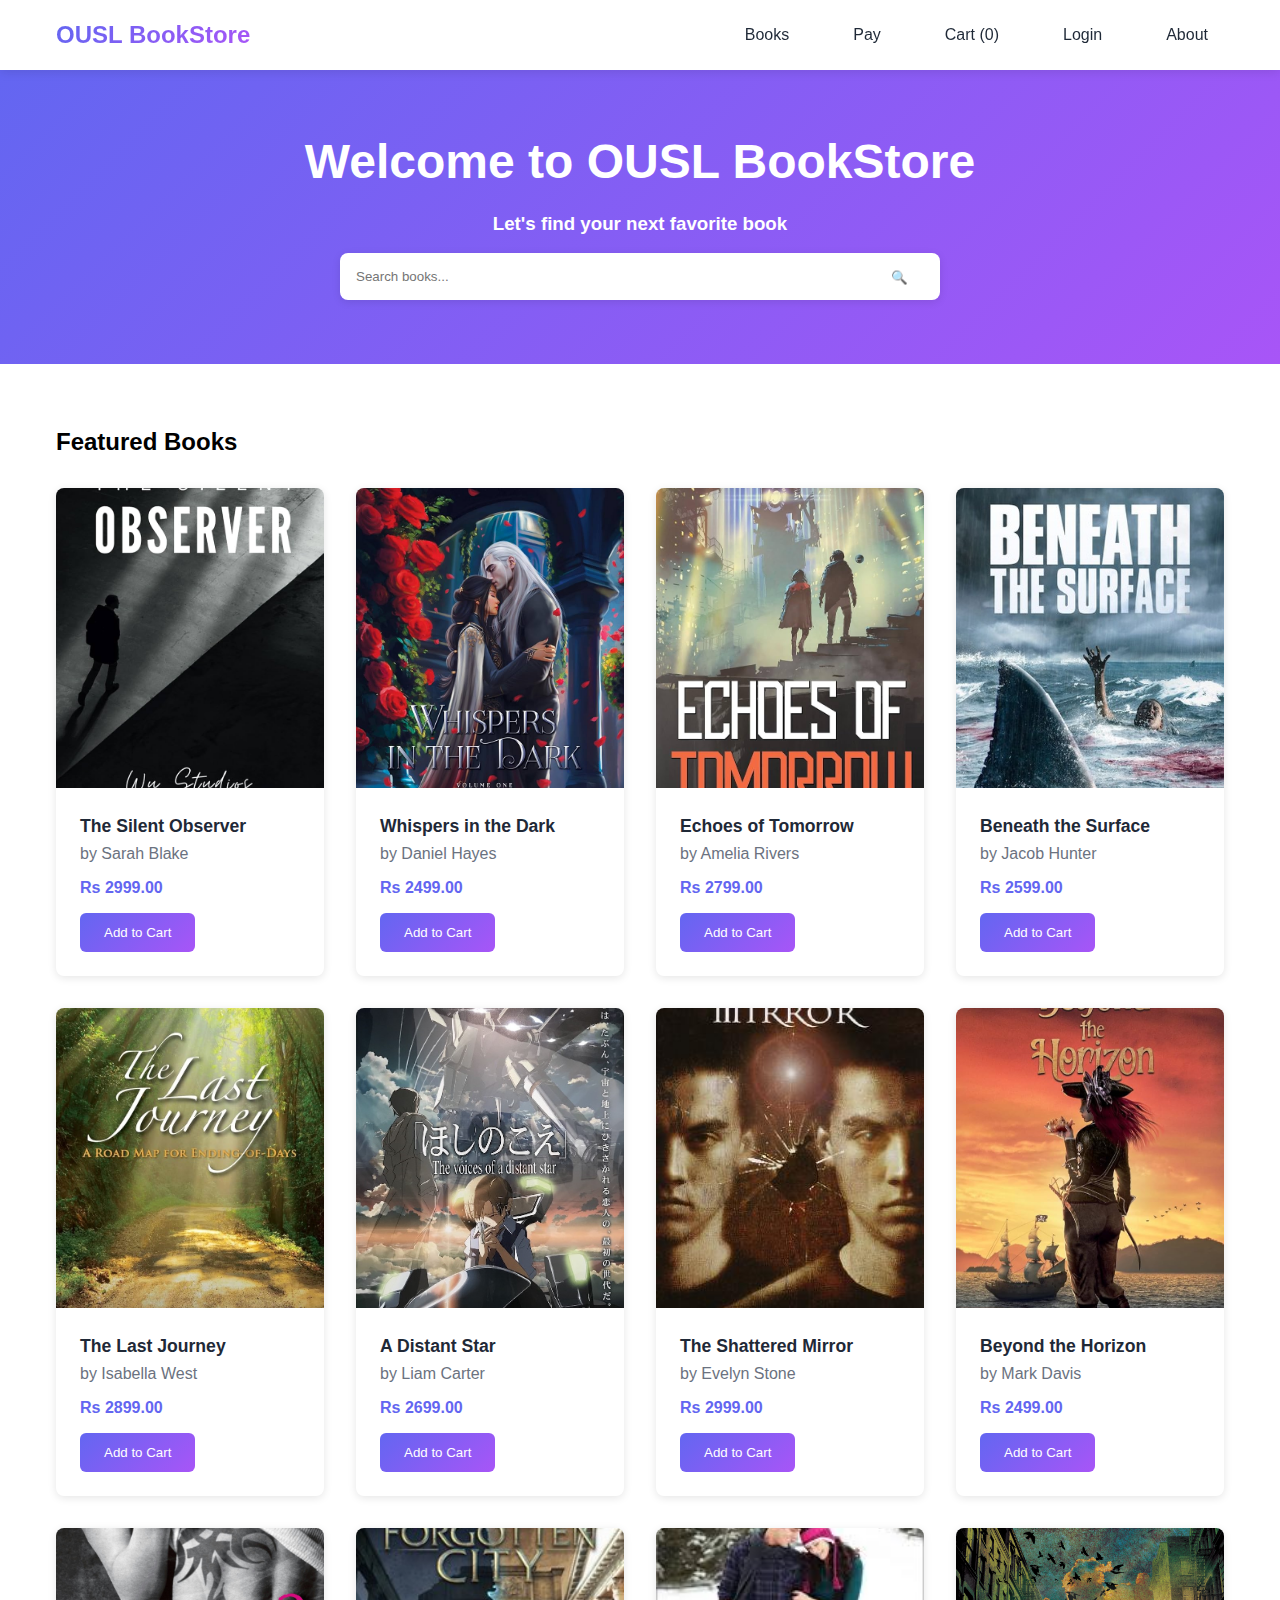
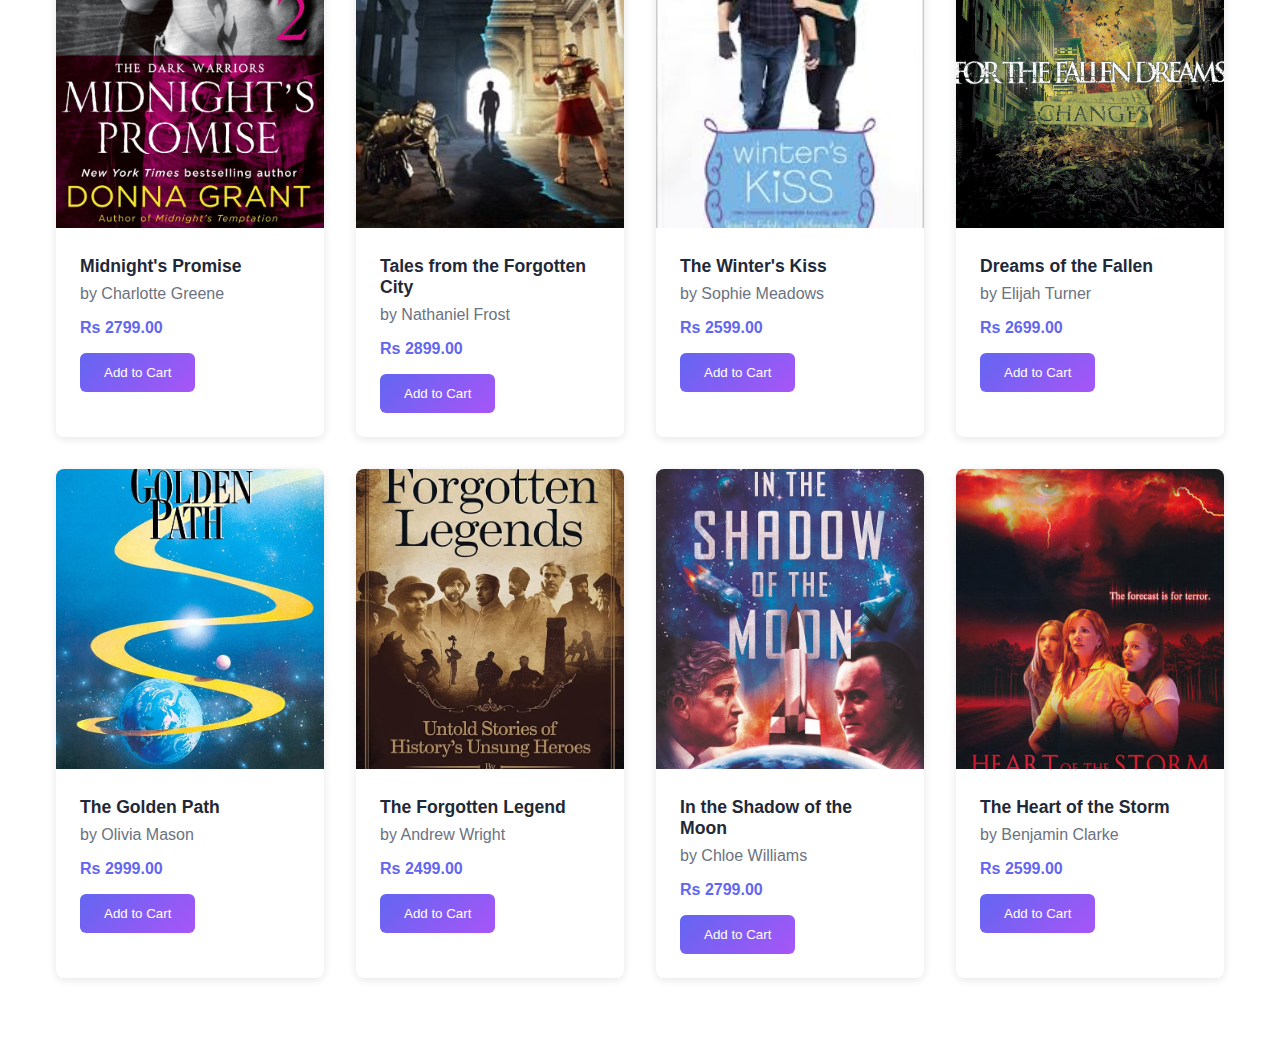
<file: index.html>
<!DOCTYPE html>
<html lang="en">
<head>
    <meta charset="UTF-8">
    <meta name="viewport" content="width=device-width, initial-scale=1.0">
    <title>OUSL BookStore</title>
    <link rel="stylesheet" href="styles.css">
    <style>
        .book-card {
            background: white;
            border-radius: 8px;
            box-shadow: 0 2px 8px rgba(0, 0, 0, 0.1);
            overflow: hidden;
            transition: transform 0.3s ease;
        }

        .book-card:hover {
            transform: translateY(-5px);
        }

        .book-image {
            width: 100%;
            height: 300px;
            object-fit: cover;
        }

        .book-info {
            padding: 1.5rem;
        }

        .book-title {
            font-size: 1.1rem;
            font-weight: 600;
            margin-bottom: 0.5rem;
            color: var(--text-color);
        }

        .book-author {
            color: var(--light-text);
            margin-bottom: 1rem;
        }

        .book-price {
            font-weight: 600;
            color: var(--primary-color);
            margin-bottom: 1rem;
        }

        .search-container {
            position: relative;
            max-width: 600px;
            margin: 0 auto;
        }

        .search-input {
            width: 100%;
            padding: 1rem;
            padding-right: 3rem;
            border-radius: 8px;
            border: none;
            box-shadow: 0 2px 8px rgba(0, 0, 0, 0.1);
        }

        .search-button {
            position: absolute;
            right: 0.5rem;
            top: 50%;
            transform: translateY(-50%);
            background: none;
            border: none;
            color: var(--primary-color);
            cursor: pointer;
        }

        .cart-count {
            position: absolute;
            top: -8px;
            right: -8px;
            background: var(--primary-color);
            color: white;
            border-radius: 50%;
            width: 20px;
            height: 20px;
            display: flex;
            align-items: center;
            justify-content: center;
            font-size: 0.8rem;
        }

        #cart-modal {
            display: none;
            position: fixed;
            top: 0;
            left: 0;
            width: 100%;
            height: 100%;
            background: rgba(0, 0, 0, 0.5);
            z-index: 1000;
        }

        .cart-modal-content {
            position: absolute;
            top: 50%;
            left: 50%;
            transform: translate(-50%, -50%);
            background: white;
            padding: 2rem;
            border-radius: 8px;
            width: 90%;
            max-width: 600px;
        }

        .cart-items {
            margin: 1rem 0;
            max-height: 400px;
            overflow-y: auto;
        }

        .cart-item {
            display: flex;
            justify-content: space-between;
            align-items: center;
            padding: 1rem 0;
            border-bottom: 1px solid var(--border-color);
        }
    </style>
</head>
<body>
    <nav class="navbar">
        <div class="navbar-container container">
            <a href="index.html" class="logo">OUSL BookStore</a>
            <div class="nav-links">
                <a href="#" class="nav-link">Books</a>
                <a href="payment.html" class="nav-link">Pay</a>
                <a href="#" class="nav-link cart-link" onclick="showCart()">
                    Cart (<span id="cart-count">0</span>)
                </a>
                <a href="login.html" class="nav-link">Login</a>
                <a href="#" class="nav-link">About</a>
            </div>
        </div>
    </nav>

    <section class="hero">
        <div class="container">
            <h1>Welcome to OUSL BookStore</h1>
            <h3>Let's find your next favorite book</h3> <br/>
            <div class="search-container">
                <input type="text" id="search-input" class="search-input" placeholder="Search books...">
                <button class="search-button" onclick="searchBooks()">🔍</button>
            </div>
        </div>
    </section>

    <section class="featured-books">
        <div class="container">
            <h2>Featured Books</h2>
            <div class="book-grid" id="book-grid">
            </div>
        </div>
    </section>

    <div id="cart-modal">
        <div class="cart-modal-content">
            <h2>Shopping Cart</h2>
            <div class="cart-items" id="cart-items">
            </div>
            <div class="cart-total">
                <h3>Total: Rs <span id="cart-total">0.00</span></h3>
            </div>
            <button onclick="checkout()">Proceed to Checkout</button>
            <button onclick="hideCart()" style="background: #gray;">Close</button>
        </div>
    </div>

    <script>
        const books = [
            { id: 1, title: "The Silent Observer", author: "Sarah Blake", price: 2999, image: "img/b1.jpg" },
            { id: 2, title: "Whispers in the Dark", author: "Daniel Hayes", price: 2499, image: "img/b2.jpg" },
            { id: 3, title: "Echoes of Tomorrow", author: "Amelia Rivers", price: 2799, image: "img/b3.jpg" },
            { id: 4, title: "Beneath the Surface", author: "Jacob Hunter", price: 2599, image: "img/b4.jpg" },
            { id: 5, title: "The Last Journey", author: "Isabella West", price: 2899, image: "img/b5.jpg" },
            { id: 6, title: "A Distant Star", author: "Liam Carter", price: 2699, image: "img/b6.jpg" },
            { id: 7, title: "The Shattered Mirror", author: "Evelyn Stone", price: 2999, image: "img/b7.jpg" },
            { id: 8, title: "Beyond the Horizon", author: "Mark Davis", price: 2499, image: "img/b8.jpg" },
            { id: 9, title: "Midnight's Promise", author: "Charlotte Greene", price: 2799, image: "img/b9.jpg" },
            { id: 10, title: "Tales from the Forgotten City", author: "Nathaniel Frost", price: 2899, image: "img/b10.jpg" },
            { id: 11, title: "The Winter's Kiss", author: "Sophie Meadows", price: 2599, image: "img/b11.jpg" },
            { id: 12, title: "Dreams of the Fallen", author: "Elijah Turner", price: 2699, image: "img/b12.jpg" },
            { id: 13, title: "The Golden Path", author: "Olivia Mason", price: 2999, image: "img/b13.jpg" },
            { id: 14, title: "The Forgotten Legend", author: "Andrew Wright", price: 2499, image: "img/b14.jpg" },
            { id: 15, title: "In the Shadow of the Moon", author: "Chloe Williams", price: 2799, image: "img/b15.jpg" },
            { id: 16, title: "The Heart of the Storm", author: "Benjamin Clarke", price: 2599, image: "img/b16.jpg" }
        ];

        let cart = [];

        function displayBooks(booksToShow = books) {
            const grid = document.getElementById('book-grid');
            grid.innerHTML = booksToShow.map(book => `
                <div class="book-card">
                    <img src="${book.image}" alt="${book.title}" class="book-image">
                    <div class="book-info">
                        <h3 class="book-title">${book.title}</h3>
                        <p class="book-author">by ${book.author}</p>
                        <p class="book-price">Rs ${book.price.toFixed(2)}</p>
                        <button onclick="addToCart(${book.id})">Add to Cart</button>
                    </div>
                </div>
            `).join('');
        }

        function searchBooks() {
            const searchTerm = document.getElementById('search-input').value.toLowerCase();
            const filteredBooks = books.filter(book => 
                book.title.toLowerCase().includes(searchTerm) || 
                book.author.toLowerCase().includes(searchTerm)
            );
            displayBooks(filteredBooks);
        }

        function addToCart(bookId) {
            const book = books.find(b => b.id === bookId);
            const existingItem = cart.find(item => item.id === bookId);
            
            if (existingItem) {
                existingItem.quantity += 1;
            } else {
                cart.push({ ...book, quantity: 1 });
            }
            
            updateCartCount();
            updateCartDisplay();
        }

        function updateCartCount() {
            const count = cart.reduce((sum, item) => sum + item.quantity, 0);
            document.getElementById('cart-count').textContent = count;
        }

        function updateCartDisplay() {
            const cartItems = document.getElementById('cart-items');
            const total = cart.reduce((sum, item) => sum + (item.price * item.quantity), 0);
            
            cartItems.innerHTML = cart.map(item => `
                <div class="cart-item">
                    <div>
                        <h4>${item.title}</h4>
                        <p>Quantity: ${item.quantity}</p>
                    </div>
                    <div>
                        <p>Rs ${(item.price * item.quantity).toFixed(2)}</p>
                        <button onclick="removeFromCart(${item.id})">Remove</button>
                    </div>
                </div>
            `).join('');
            
            document.getElementById('cart-total').textContent = total.toFixed(2);
        }

        function removeFromCart(bookId) {
            cart = cart.filter(item => item.id !== bookId);
            updateCartCount();
            updateCartDisplay();
        }

        function showCart() {
            document.getElementById('cart-modal').style.display = 'block';
        }

        function hideCart() {
            document.getElementById('cart-modal').style.display = 'none';
        }

        function checkout() {
            if (cart.length === 0) {
                alert('Your cart is empty!');
                return;
            }
            window.location.href = 'payment.html';
        }

        displayBooks();

        document.getElementById('search-input').addEventListener('input', searchBooks);
    </script>
</body>
</html>
</file>
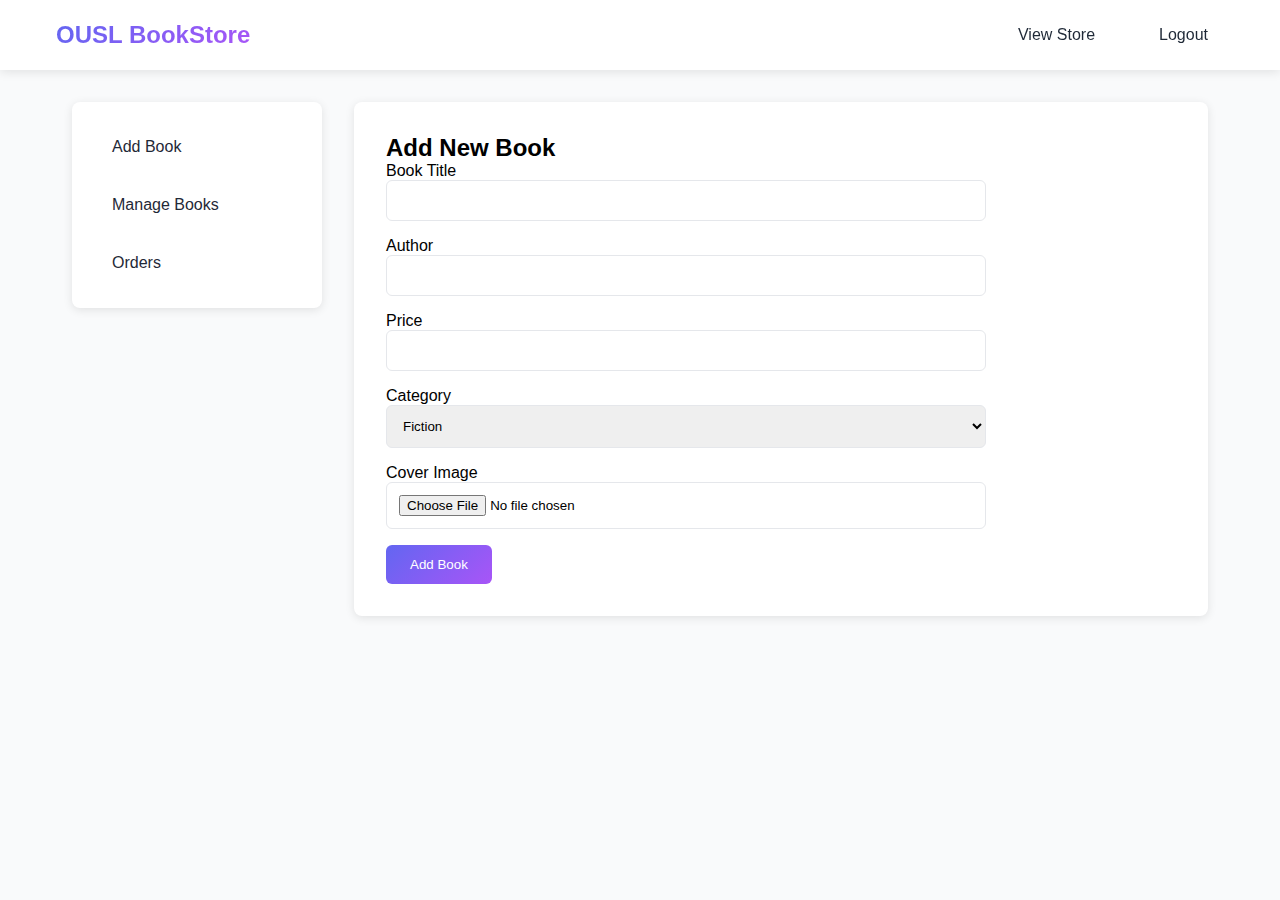
<file: admin.html>
<!DOCTYPE html>
<html lang="en">
<head>
    <meta charset="UTF-8">
    <meta name="viewport" content="width=device-width, initial-scale=1.0">
    <title>Admin Dashboard - OUSL BookStore</title>
    <link rel="stylesheet" href="styles.css">
    <style>
        .admin-container {
            padding: 2rem;
        }
        
        .admin-grid {
            display: grid;
            grid-template-columns: 250px 1fr;
            gap: 2rem;
        }
        
        .admin-sidebar {
            background: white;
            padding: 1.5rem;
            border-radius: 8px;
            box-shadow: 0 2px 10px rgba(0, 0, 0, 0.1);
            height: fit-content;
        }
        
        .admin-menu {
            display: flex;
            flex-direction: column;
            gap: 1rem;
        }
        
        .admin-menu a {
            padding: 0.75rem 1rem;
            border-radius: 6px;
            color: var(--text-color);
            text-decoration: none;
            transition: all 0.3s ease;
        }
        
        .admin-menu a:hover {
            background: var(--background-light);
            color: var(--primary-color);
        }
        
        .admin-content {
            background: white;
            padding: 2rem;
            border-radius: 8px;
            box-shadow: 0 2px 10px rgba(0, 0, 0, 0.1);
        }
        
        .book-form {
            max-width: 600px;
        }
        
        .book-table {
            width: 100%;
            border-collapse: collapse;
        }
        
        .book-table th, .book-table td {
            padding: 1rem;
            text-align: left;
            border-bottom: 1px solid var(--border-color);
        }
        
        .action-buttons {
            display: flex;
            gap: 0.5rem;
        }
        
        .btn-delete {
            background: #ef4444;
        }
        
        .btn-edit {
            background: var(--secondary-gradient);
        }
    </style>
</head>
<body>
    <nav class="navbar">
        <div class="navbar-container container">
            <a href="index.html" class="logo">OUSL BookStore</a>
            <div class="nav-links">
                <a href="index.html" class="nav-link">View Store</a>
                <a href="login.html" class="nav-link">Logout</a>
            </div>
        </div>
    </nav>

    <div class="container admin-container">
        <div class="admin-grid">
            <div class="admin-sidebar">
                <div class="admin-menu">
                    <a href="#" class="active" onclick="showSection('add-book')">Add Book</a>
                    <a href="#" onclick="showSection('manage-books')">Manage Books</a>
                    <a href="#" onclick="showSection('orders')">Orders</a>
                </div>
            </div>
            
            <div class="admin-content">
                <div id="add-book" class="section">
                    <h2>Add New Book</h2>
                    <form class="book-form" id="addBookForm">
                        <div class="form-group">
                            <label>Book Title</label>
                            <input type="text" name="title" required>
                        </div>
                        <div class="form-group">
                            <label>Author</label>
                            <input type="text" name="author" required>
                        </div>
                        <div class="form-group">
                            <label>Price</label>
                            <input type="number" name="price" step="0.01" required>
                        </div>
                        <div class="form-group">
                            <label>Category</label>
                            <select name="category" required>
                                <option value="fiction">Fiction</option>
                                <option value="non-fiction">Non-Fiction</option>
                                <option value="science">Science</option>
                                <option value="history">History</option>
                            </select>
                        </div>
                        <div class="form-group">
                            <label>Cover Image</label>
                            <input type="file" name="cover" accept="image/*" required>
                        </div>
                        <button type="submit">Add Book</button>
                    </form>
                </div>

                <div id="manage-books" class="section" style="display: none;">
                    <h2>Manage Books</h2>
                    <table class="book-table">
                        <thead>
                            <tr>
                                <th>Title</th>
                                <th>Author</th>
                                <th>Price</th>
                                <th>Category</th>
                                <th>Actions</th>
                            </tr>
                        </thead>
                        <tbody id="booksList"></tbody>
                    </table>
                </div>

                <div id="orders" class="section" style="display: none;">
                    <h2>Orders</h2>
                    <table class="book-table">
                        <thead>
                            <tr>
                                <th>Order ID</th>
                                <th>Customer</th>
                                <th>Total</th>
                                <th>Status</th>
                                <th>Actions</th>
                            </tr>
                        </thead>
                        <tbody id="ordersList"></tbody>
                    </table>
                </div>
            </div>
        </div>
    </div>

    <script>
        const books = [
            { title: "The Silent Observer", author: "Sarah Blake", price: 29.99 },
            { title: "Whispers in the Dark", author: "Daniel Hayes", price: 24.99 }
        ];

        function showSection(sectionId) {
            document.querySelectorAll('.section').forEach(section => {
                section.style.display = 'none';
            });
            document.getElementById(sectionId).style.display = 'block';
        }

        document.getElementById('addBookForm').addEventListener('submit', function(e) {
            e.preventDefault();
            alert('Book added successfully!');
            this.reset();
        });

        function populateBooks() {
            const booksList = document.getElementById('booksList');
            booksList.innerHTML = books.map(book => `
                <tr>
                    <td>${book.title}</td>
                    <td>${book.author}</td>
                    <td>$${book.price}</td>
                    <td>Fiction</td>
                    <td class="action-buttons">
                        <button class="btn-edit">Edit</button>
                        <button class="btn-delete">Delete</button>
                    </td>
                </tr>
            `).join('');
        }

        populateBooks();
    </script>
</body>
</html>
</file>
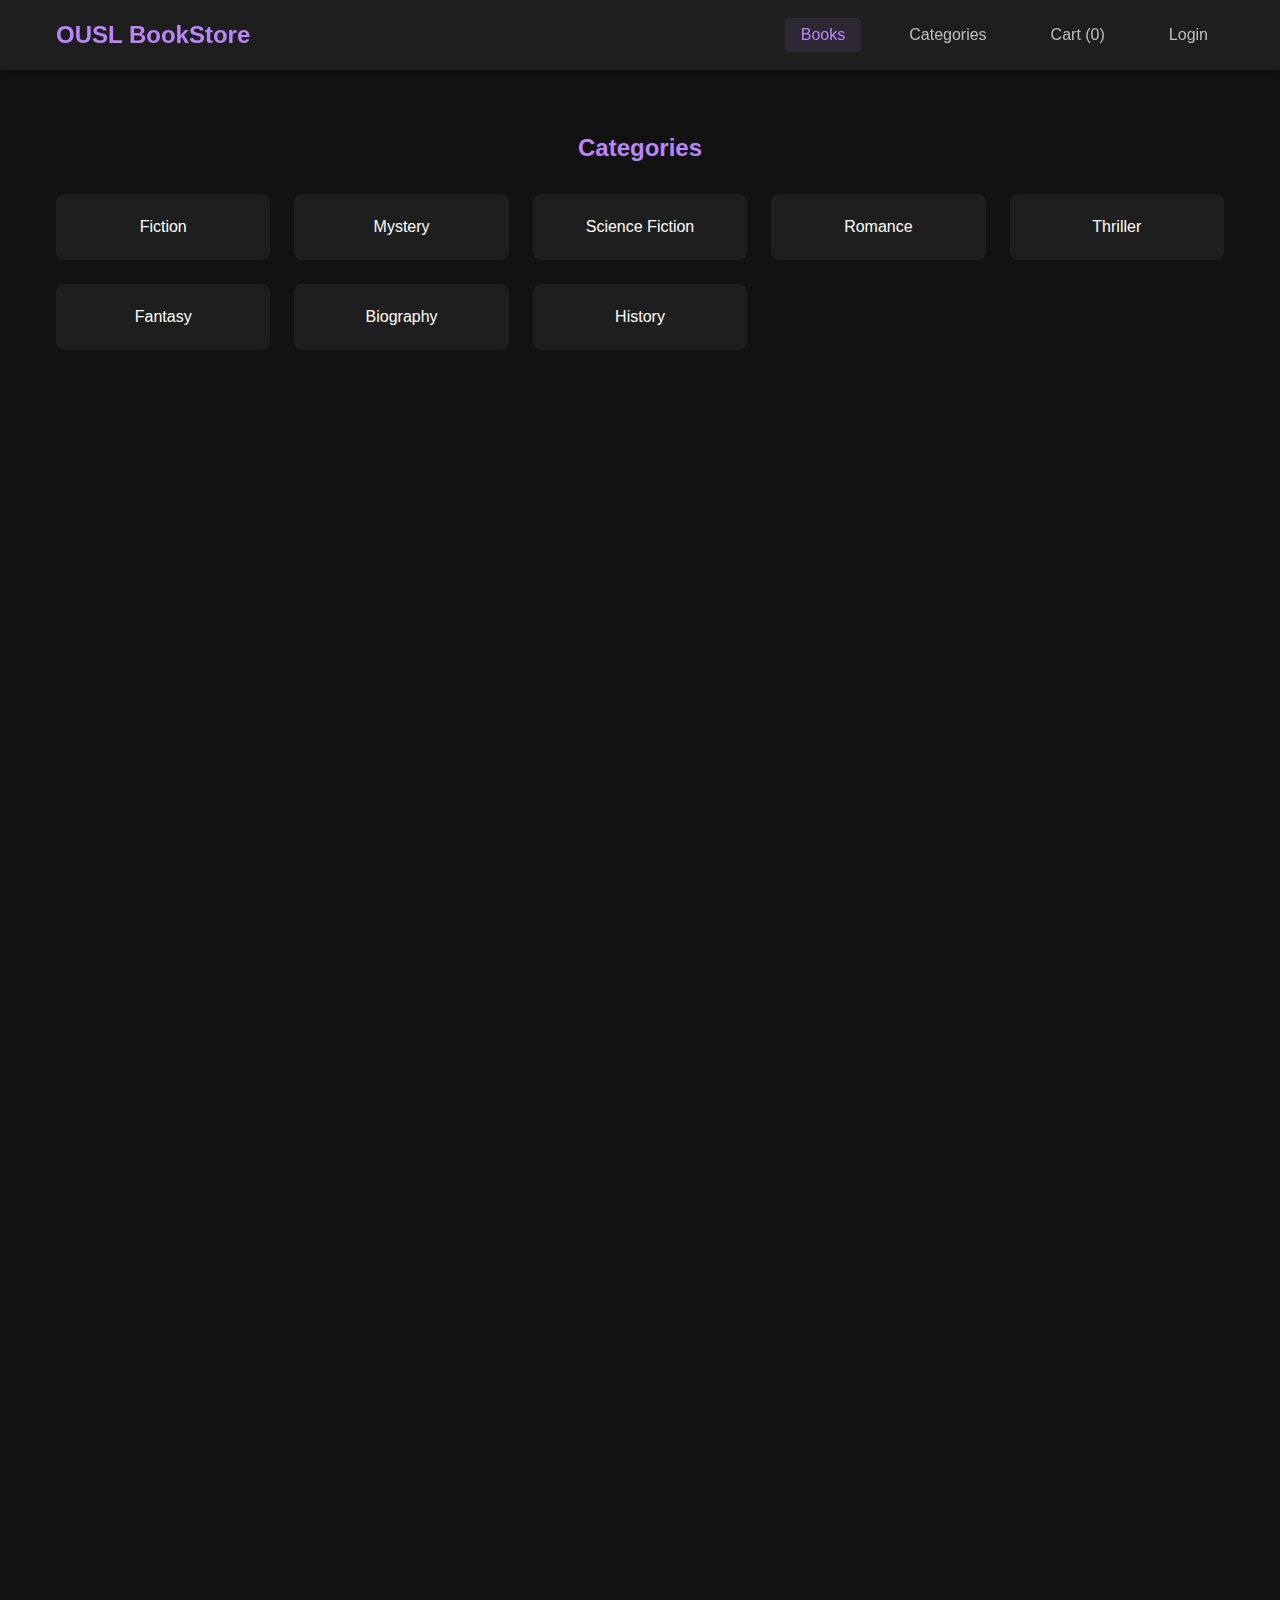
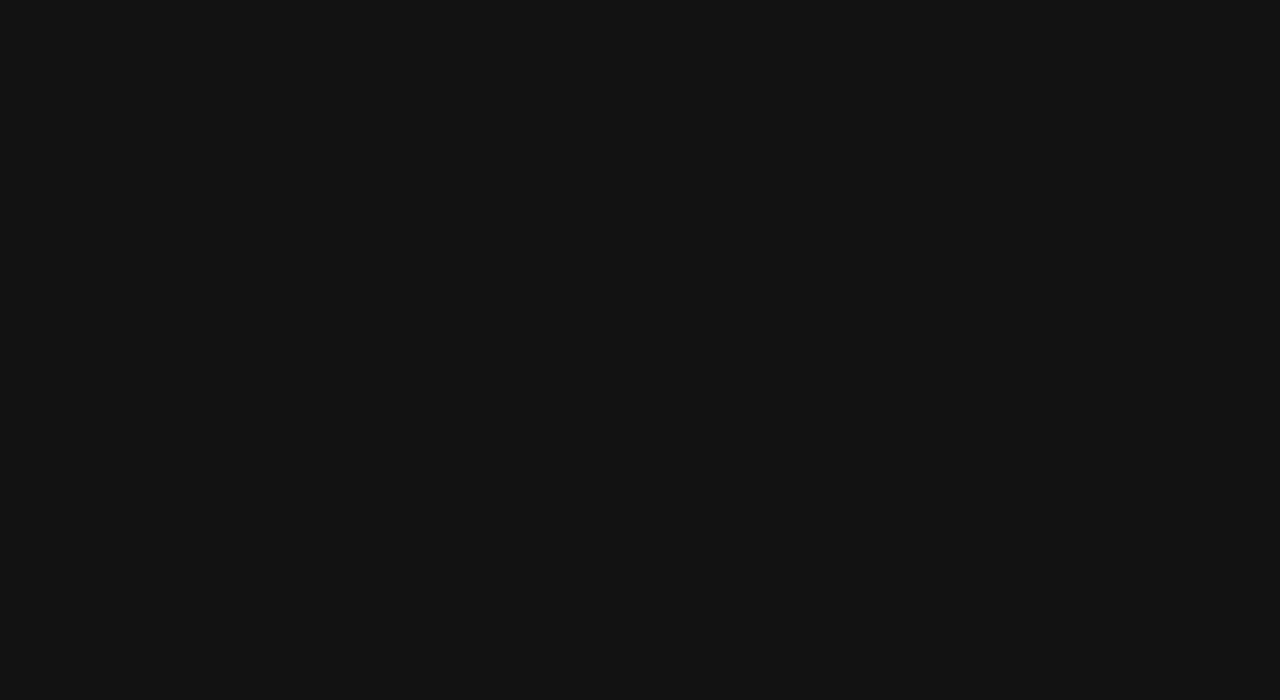
<file: dark.html>
<!DOCTYPE html>
<html lang="en">
<head>
    <meta charset="UTF-8">
    <meta name="viewport" content="width=device-width, initial-scale=1.0">
    <title>OUSL BookStore - Dark Theme</title>
    <style>
        :root {
            --background-dark: #121212;
            --surface-dark: #1e1e1e;
            --primary-color: #bb86fc;
            --secondary-color: #03dac6;
            --text-primary: #ffffff;
            --text-secondary: rgba(255, 255, 255, 0.7);
            --error-color: #cf6679;
            --nav-height: 70px;
        }

        * {
            margin: 0;
            padding: 0;
            box-sizing: border-box;
            font-family: 'Segoe UI', Tahoma, Geneva, Verdana, sans-serif;
        }

        body {
            background-color: var(--background-dark);
            color: var(--text-primary);
            min-height: 100vh;
            padding-top: var(--nav-height);
        }

        .container {
            max-width: 1200px;
            margin: 0 auto;
            padding: 0 1rem;
        }

        /* Navigation */
        .navbar {
            background: var(--surface-dark);
            position: fixed;
            top: 0;
            width: 100%;
            height: var(--nav-height);
            z-index: 1000;
            box-shadow: 0 2px 10px rgba(0, 0, 0, 0.3);
        }

        .navbar-container {
            display: flex;
            justify-content: space-between;
            align-items: center;
            height: 100%;
        }

        .logo {
            font-size: 1.5rem;
            font-weight: bold;
            color: var(--primary-color);
            text-decoration: none;
        }

        .nav-links {
            display: flex;
            gap: 2rem;
        }

        .nav-link {
            color: var(--text-secondary);
            text-decoration: none;
            padding: 0.5rem 1rem;
            border-radius: 4px;
            transition: all 0.3s ease;
        }

        .nav-link:hover, .nav-link.active {
            color: var(--primary-color);
            background: rgba(187, 134, 252, 0.1);
        }

        /* Categories */
        .categories {
            padding: 4rem 0;
        }

        .categories h2 {
            text-align: center;
            margin-bottom: 2rem;
            color: var(--primary-color);
        }

        .category-grid {
            display: grid;
            grid-template-columns: repeat(auto-fit, minmax(200px, 1fr));
            gap: 1.5rem;
            margin-bottom: 4rem;
        }

        .category-item {
            background: var(--surface-dark);
            padding: 1.5rem;
            border-radius: 8px;
            text-align: center;
            cursor: pointer;
            transition: transform 0.3s ease, box-shadow 0.3s ease;
        }

        .category-item:hover {
            transform: translateY(-5px);
            box-shadow: 0 4px 20px rgba(187, 134, 252, 0.2);
        }

        /* Books Grid */
        .books-section {
            padding: 2rem 0 4rem;
        }

        .books-grid {
            display: grid;
            grid-template-columns: repeat(4, 1fr);
            gap: 2rem;
        }

        .book-card {
            background: var(--surface-dark);
            border-radius: 12px;
            overflow: hidden;
            transition: transform 0.4s ease-out;
            position: relative;
        }

        .book-card:hover {
            transform: translateY(-10px) scale(1.02);
        }

        .book-cover {
            width: 100%;
            height: 300px;
            object-fit: cover;
            transition: transform 0.4s ease;
        }

        .book-card:hover .book-cover {
            transform: scale(1.1);
        }

        .book-info {
            padding: 1.5rem;
            background: linear-gradient(
                to top,
                var(--surface-dark) 0%,
                rgba(30, 30, 30, 0.9) 100%
            );
        }

        .book-title {
            font-size: 1.1rem;
            margin-bottom: 0.5rem;
            color: var(--text-primary);
        }

        .book-author {
            font-size: 0.9rem;
            color: var(--text-secondary);
        }

        @keyframes fadeInUp {
            from {
                opacity: 0;
                transform: translateY(20px);
            }
            to {
                opacity: 1;
                transform: translateY(0);
            }
        }

        .book-card {
            animation: fadeInUp 0.6s ease-out forwards;
            opacity: 0;
        }

        /* Animate cards with delay */
        .book-card:nth-child(1) { animation-delay: 0.1s; }
        .book-card:nth-child(2) { animation-delay: 0.2s; }
        .book-card:nth-child(3) { animation-delay: 0.3s; }
        .book-card:nth-child(4) { animation-delay: 0.4s; }
        .book-card:nth-child(5) { animation-delay: 0.5s; }
        .book-card:nth-child(6) { animation-delay: 0.6s; }
        .book-card:nth-child(7) { animation-delay: 0.7s; }
        .book-card:nth-child(8) { animation-delay: 0.8s; }
        .book-card:nth-child(9) { animation-delay: 0.9s; }
        .book-card:nth-child(10) { animation-delay: 1s; }
        .book-card:nth-child(11) { animation-delay: 1.1s; }
        .book-card:nth-child(12) { animation-delay: 1.2s; }
        .book-card:nth-child(13) { animation-delay: 1.3s; }
        .book-card:nth-child(14) { animation-delay: 1.4s; }
        .book-card:nth-child(15) { animation-delay: 1.5s; }
        .book-card:nth-child(16) { animation-delay: 1.6s; }

        @media (max-width: 1200px) {
            .books-grid {
                grid-template-columns: repeat(3, 1fr);
            }
        }

        @media (max-width: 900px) {
            .books-grid {
                grid-template-columns: repeat(2, 1fr);
            }
        }

        @media (max-width: 600px) {
            .books-grid {
                grid-template-columns: 1fr;
            }
            
            .nav-links {
                display: none;
            }
        }
    </style>
</head>
<body>
    <nav class="navbar">
        <div class="container navbar-container">
            <a href="#" class="logo">OUSL BookStore</a>
            <div class="nav-links">
                <a href="#" class="nav-link active">Books</a>
                <a href="#" class="nav-link">Categories</a>
                <a href="#" class="nav-link">Cart (0)</a>
                <a href="login.html" class="nav-link">Login</a>
            </div>
        </div>
    </nav>

    <section class="categories">
        <div class="container">
            <h2>Categories</h2>
            <div class="category-grid">
                <div class="category-item">Fiction</div>
                <div class="category-item">Mystery</div>
                <div class="category-item">Science Fiction</div>
                <div class="category-item">Romance</div>
                <div class="category-item">Thriller</div>
                <div class="category-item">Fantasy</div>
                <div class="category-item">Biography</div>
                <div class="category-item">History</div>
            </div>
        </div>
    </section>

    <section class="books-section">
        <div class="container">
            <div class="books-grid">
                <div class="book-card">
                    <img src="img/b1.jpg" alt="The Silent Observer" class="book-cover">
                    <div class="book-info">
                        <h3 class="book-title">The Silent Observer</h3>
                        <p class="book-author">Sarah Blake</p>
                    </div>
                </div>
                <div class="book-card">
                    <img src="img/b2.jpg" alt="Whispers in the Dark" class="book-cover">
                    <div class="book-info">
                        <h3 class="book-title">Whispers in the Dark</h3>
                        <p class="book-author">Daniel Hayes</p>
                    </div>
                </div>
                <div class="book-card">
                    <img src="img/b3.jpg" alt="Echoes of Tomorrow" class="book-cover">
                    <div class="book-info">
                        <h3 class="book-title">Echoes of Tomorrow</h3>
                        <p class="book-author">Amelia Rivers</p>
                    </div>
                </div>
                <div class="book-card">
                    <img src="img/b4.jpg" alt="Beneath the Surface" class="book-cover">
                    <div class="book-info">
                        <h3 class="book-title">Beneath the Surface</h3>
                        <p class="book-author">Jacob Hunter</p>
                    </div>
                </div>
                <div class="book-card">
                    <img src="img/b5.jpg" alt="The Last Journey" class="book-cover">
                    <div class="book-info">
                        <h3 class="book-title">The Last Journey</h3>
                        <p class="book-author">Isabella West</p>
                    </div>
                </div>
                <div class="book-card">
                    <img src="img/b6.jpg" alt="A Distant Star" class="book-cover">
                    <div class="book-info">
                        <h3 class="book-title">A Distant Star</h3>
                        <p class="book-author">Liam Carter</p>
                    </div>
                </div>
                <div class="book-card">
                    <img src="img/b7.jpg" alt="The Shattered Mirror" class="book-cover">
                    <div class="book-info">
                        <h3 class="book-title">The Shattered Mirror</h3>
                        <p class="book-author">Evelyn Stone</p>
                    </div>
                </div>
                <div class="book-card">
                    <img src="img/b8.jpg" alt="Beyond the Horizon" class="book-cover">
                    <div class="book-info">
                        <h3 class="book-title">Beyond the Horizon</h3>
                        <p class="book-author">Mark Davis</p>
                    </div>
                </div>
                <div class="book-card">
                    <img src="img/b9.jpg" alt="Midnight's Promise" class="book-cover">
                    <div class="book-info">
                        <h3 class="book-title">Midnight's Promise</h3>
                        <p class="book-author">Charlotte Greene</p>
                    </div>
                </div>
                <div class="book-card">
                    <img src="img/b10.jpg" alt="Tales from the Forgotten City" class="book-cover">
                    <div class="book-info">
                        <h3 class="book-title">Tales from the Forgotten City</h3>
                        <p class="book-author">Nathaniel Frost</p>
                    </div>
                </div>
                <div class="book-card">
                    <img src="img/b11.jpg" alt="The Winter's Kiss" class="book-cover">
                    <div class="book-info">
                        <h3 class="book-title">The Winter's Kiss</h3>
                        <p class="book-author">Sophie Meadows</p>
                    </div>
                </div>
                <div class="book-card">
                    <img src="img/b12.jpg" alt="Dreams of the Fallen" class="book-cover">
                    <div class="book-info">
                        <h3 class="book-title">Dreams of the Fallen</h3>
                        <p class="book-author">Elijah Turner</p>
                    </div>
                </div>
                <div class="book-card">
                    <img src="img/b13.jpg" alt="The Golden Path" class="book-cover">
                    <div class="book-info">
                        <h3 class="book-title">The Golden Path</h3>
                        <p class="book-author">Olivia Mason</p>
                    </div>
                </div>
                <div class="book-card">
                    <img src="img/b14.jpg" alt="The Forgotten Legend" class="book-cover">
                    <div class="book-info">
                        <h3 class="book-title">The Forgotten Legend</h3>
                        <p class="book-author">Andrew Wright</p>
                    </div>
                </div>
                <div class="book-card">
                    <img src="img/b15.jpg" alt="In the Shadow of the Moon" class="book-cover">
                    <div class="book-info">
                        <h3 class="book-title">In the Shadow of the Moon</h3>
                        <p class="book-author">Chloe Williams</p>
                    </div>
                </div>
                <div class="book-card">
                    <img src="img/b16.jpg" alt="The Heart of the Storm" class="book-cover">
                    <div class="book-info">
                        <h3 class="book-title">The Heart of the Storm</h3>
                        <p class="book-author">Benjamin Clarke</p>
                    </div>
                </div>
            </div>
        </div>
    </section>
</body>
</html>
</file>
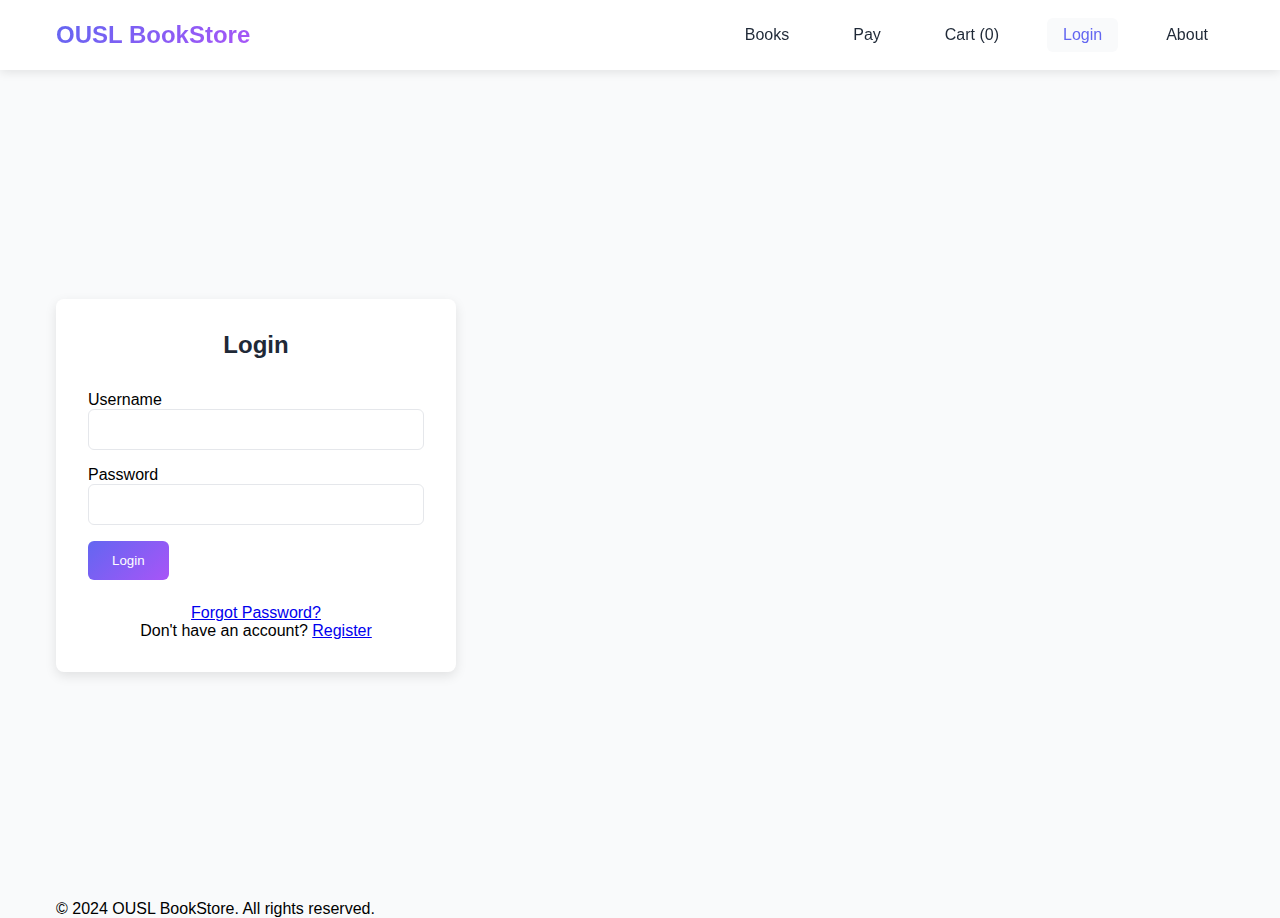
<file: login.html>
<!DOCTYPE html>
<html lang="en">
<head>
    <meta charset="UTF-8">
    <meta name="viewport" content="width=device-width, initial-scale=1.0">
    <title>Login - OUSL BookStore</title>
    <link rel="stylesheet" href="styles.css">
</head>
<body>
    <nav class="navbar">
        <div class="container navbar-container">
            <div class="logo">OUSL BookStore</div>
            <div class="nav-links">
                <a href="index.html" class="nav-link">Books</a>
                <a href="payment.html" class="nav-link">Pay</a>
                <a href="#" id="cartBtn" class="nav-link cart-link">
                    Cart (<span id="cartCount">0</span>)
                </a>
                <a href="login.html" class="nav-link active">Login</a>
                <a href="#about" class="nav-link">About</a>
            </div>
        </div>
    </nav>

    <section class="login-section">
        <div class="container">
            <div class="login-container">
                <h2>Login</h2>
                <form id="loginForm" class="login-form">
                    <div class="form-group">
                        <label for="username">Username</label>
                        <input type="text" id="username" name="username" required>
                    </div>
                    <div class="form-group">
                        <label for="password">Password</label>
                        <input type="password" id="password" name="password" required>
                    </div>
                    <button type="submit" class="login-btn">Login</button>
                </form>
                <div class="login-footer">
                    <a href="#" class="forgot-password">Forgot Password?</a>
                    <p>Don't have an account? <a href="#" class="register-link">Register</a></p>
                </div>
            </div>
        </div>
    </section>

    <footer>
        <div class="container">
            <p>&copy; 2024 OUSL BookStore. All rights reserved.</p>
        </div>
    </footer>

    <script src="script.js"></script>
</body>
</html>
</file>
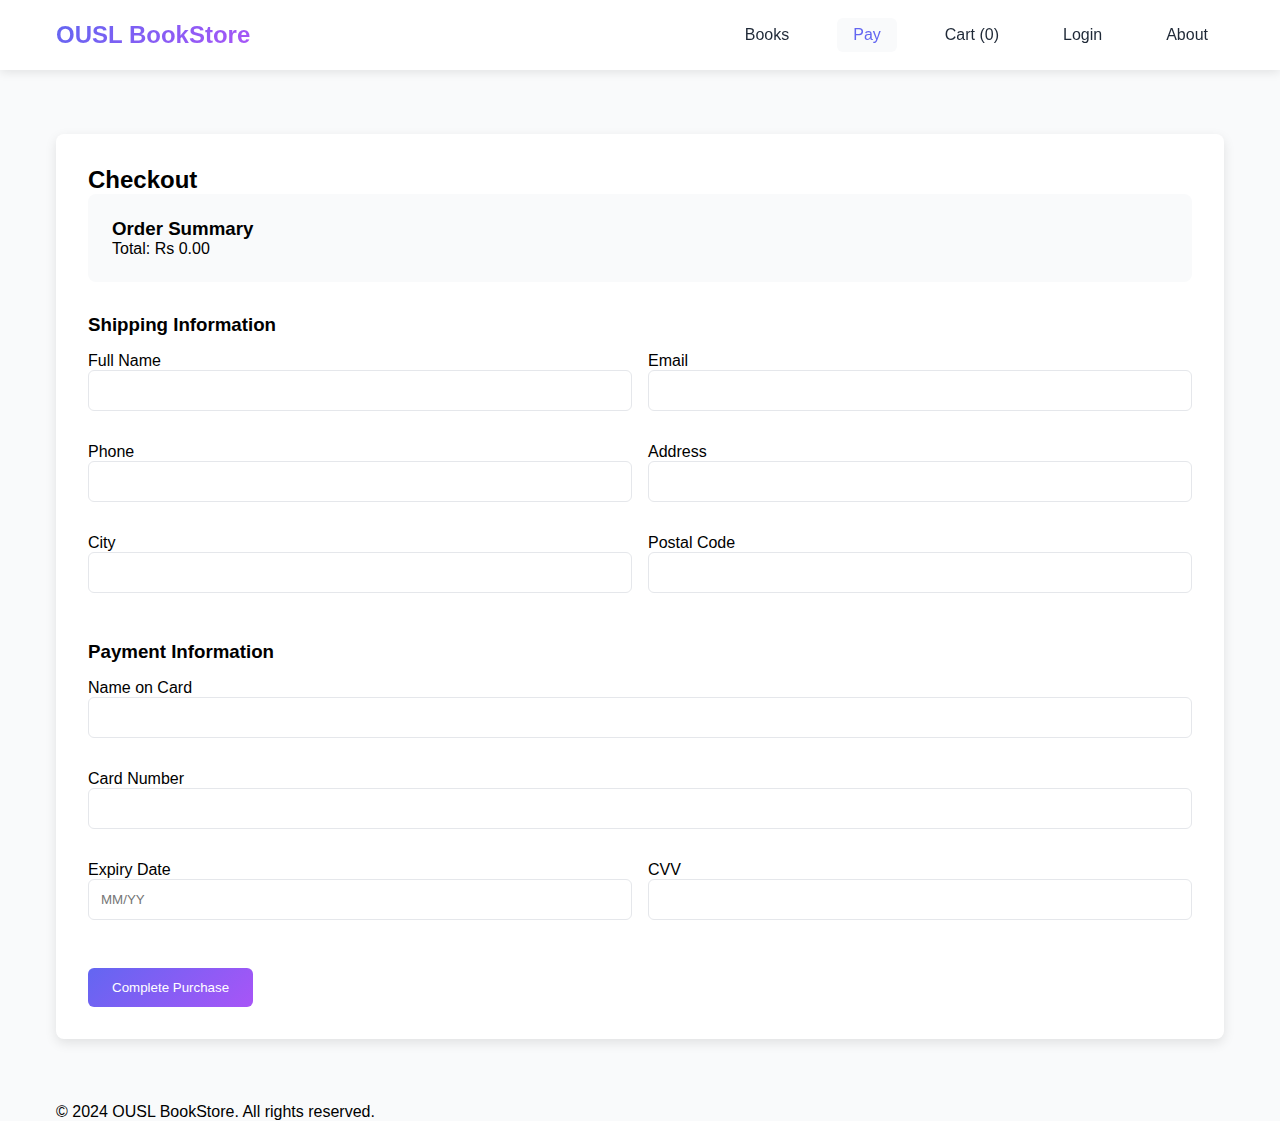
<file: payment.html>
<!DOCTYPE html>
<html lang="en">
<head>
    <meta charset="UTF-8">
    <meta name="viewport" content="width=device-width, initial-scale=1.0">
    <title>Payment - OUSL BookStore</title>
    <link rel="stylesheet" href="styles.css">
</head>
<body>
    <nav class="navbar">
        <div class="container navbar-container">
            <div class="logo">OUSL BookStore</div>
            <div class="nav-links">
                <a href="index.html" class="nav-link">Books</a>
                <a href="payment.html" class="nav-link active">Pay</a>
                <a href="#" id="cartBtn" class="nav-link cart-link">
                    Cart (<span id="cartCount">0</span>)
                </a>
                <a href="login.html" class="nav-link">Login</a>
                <a href="#about" class="nav-link">About</a>
            </div>
        </div>
    </nav>

    <section class="payment-section">
        <div class="container">
            <div class="payment-container">
                <h2>Checkout</h2>
                <div class="order-summary">
                    <h3>Order Summary</h3>
                    <div id="payment-cart-items"></div>
                    <div class="order-total">
                        Total: Rs <span id="payment-total">0.00</span>
                    </div>
                </div>

                <form id="paymentForm" class="payment-form">
                    <div class="form-section">
                        <h3>Shipping Information</h3>
                        <div class="form-grid">
                            <div class="form-group">
                                <label for="fullName">Full Name</label>
                                <input type="text" id="fullName" name="fullName" required>
                            </div>
                            <div class="form-group">
                                <label for="email">Email</label>
                                <input type="email" id="email" name="email" required>
                            </div>
                            <div class="form-group">
                                <label for="phone">Phone</label>
                                <input type="tel" id="phone" name="phone" required>
                            </div>
                            <div class="form-group">
                                <label for="address">Address</label>
                                <input type="text" id="address" name="address" required>
                            </div>
                            <div class="form-group">
                                <label for="city">City</label>
                                <input type="text" id="city" name="city" required>
                            </div>
                            <div class="form-group">
                                <label for="postal">Postal Code</label>
                                <input type="text" id="postal" name="postal" required>
                            </div>
                        </div>
                    </div>

                    <div class="form-section">
                        <h3>Payment Information</h3>
                        <div class="form-grid">
                            <div class="form-group full-width">
                                <label for="cardName">Name on Card</label>
                                <input type="text" id="cardName" name="cardName" required>
                            </div>
                            <div class="form-group full-width">
                                <label for="cardNumber">Card Number</label>
                                <input type="text" id="cardNumber" name="cardNumber" required>
                            </div>
                            <div class="form-group">
                                <label for="expiry">Expiry Date</label>
                                <input type="text" id="expiry" name="expiry" placeholder="MM/YY" required>
                            </div>
                            <div class="form-group">
                                <label for="cvv">CVV</label>
                                <input type="text" id="cvv" name="cvv" required>
                            </div>
                        </div>
                    </div>

                    <button type="submit" class="payment-btn">Complete Purchase</button>
                </form>
            </div>
        </div>
    </section>

    <footer>
        <div class="container">
            <p>&copy; 2024 OUSL BookStore. All rights reserved.</p>
        </div>
    </footer>

    <script src="script.js"></script>
</body>
</html>
</file>
<file: styles.css>
:root {
    --primary-gradient: linear-gradient(135deg, #6366f1, #a855f7);
    --secondary-gradient: linear-gradient(135deg, #3b82f6, #2dd4bf);
    --nav-height: 70px;
    --container-width: 1200px;
    --primary-color: #6366f1;
    --secondary-color: #3b82f6;
    --text-color: #1f2937;
    --light-text: #6b7280;
    --border-color: #e5e7eb;
    --background-light: #f9fafb;
}

* {
    margin: 0;
    padding: 0;
    box-sizing: border-box;
    font-family: 'Segoe UI', Tahoma, Geneva, Verdana, sans-serif;
}

body {
    min-height: 100vh;
    background-color: var(--background-light);
    padding-top: var(--nav-height);
}

.container {
    max-width: var(--container-width);
    margin: 0 auto;
    padding: 0 1rem;
    width: 100%;
}

.navbar {
    background: white;
    box-shadow: 0 2px 10px rgba(0, 0, 0, 0.1);
    position: fixed;
    width: 100%;
    top: 0;
    z-index: 1000;
    height: var(--nav-height);
}

.navbar-container {
    display: flex;
    justify-content: space-between;
    align-items: center;
    height: 100%;
}

.logo {
    font-size: 1.5rem;
    font-weight: bold;
    background: var(--primary-gradient);
    -webkit-background-clip: text;
    -webkit-text-fill-color: transparent;
}

.nav-links {
    display: flex;
    gap: 2rem;
    align-items: center;
}

.nav-link {
    color: var(--text-color);
    text-decoration: none;
    font-weight: 500;
    padding: 0.5rem 1rem;
    border-radius: 6px;
    transition: all 0.3s ease;
    position: relative;
}

.nav-link:hover, .nav-link.active {
    background: var(--background-light);
    color: var(--primary-color);
}

.cart-link {
    position: relative;
}

.cart-preview {
    display: none;
    position: absolute;
    top: 100%;
    right: 0;
    width: 300px;
    background: white;
    box-shadow: 0 4px 12px rgba(0, 0, 0, 0.1);
    border-radius: 8px;
    padding: 1rem;
    margin-top: 0.5rem;
}

.cart-link:hover .cart-preview {
    display: block;
}

.cart-preview-item {
    display: flex;
    justify-content: space-between;
    align-items: center;
    padding: 0.5rem 0;
    border-bottom: 1px solid var(--border-color);
}

.cart-preview-total {
    margin-top: 1rem;
    padding-top: 1rem;
    border-top: 1px solid var(--border-color);
    font-weight: bold;
    display: flex;
    justify-content: space-between;
}

.hero {
    background: var(--primary-gradient);
    color: white;
    padding: 4rem 0;
    text-align: center;
}

.hero h1 {
    font-size: 3rem;
    margin-bottom: 1.5rem;
}

.search-bar {
    max-width: 600px;
    margin: 0 auto;
    background: white;
    border-radius: 8px;
    padding: 0.75rem;
    box-shadow: 0 4px 12px rgba(0, 0, 0, 0.1);
}

.categories {
    padding: 4rem 0;
}

.category-grid {
    display: grid;
    grid-template-columns: repeat(auto-fit, minmax(200px, 1fr));
    gap: 1.5rem;
    margin-top: 2rem;
}

.category-grid > * {
    background: white;
    padding: 1.5rem;
    border-radius: 8px;
    text-align: center;
    box-shadow: 0 2px 8px rgba(0, 0, 0, 0.05);
    transition: transform 0.3s ease;
    cursor: pointer;
}

.category-grid > *:hover {
    transform: translateY(-5px);
}

.featured-books {
    padding: 4rem 0;
    background: white;
}

.book-grid {
    display: grid;
    grid-template-columns: repeat(auto-fill, minmax(250px, 1fr));
    gap: 2rem;
    margin-top: 2rem;
}

.about {
    padding: 4rem 0;
    background: var(--background-light);
}

.footer-content {
    display: grid;
    grid-template-columns: repeat(auto-fit, minmax(250px, 1fr));
    gap: 2rem;
    padding: 4rem 0;
    background: white;
}

.footer-section h3 {
    color: var(--text-color);
    margin-bottom: 1.5rem;
}

.social-links {
    display: flex;
    gap: 1rem;
}

.footer-bottom {
    text-align: center;
    padding: 1.5rem 0;
    border-top: 1px solid var(--border-color);
    color: var(--light-text);
}

.login-section {
    min-height: calc(100vh - var(--nav-height));
    display: flex;
    align-items: center;
    justify-content: center;
    padding: 2rem 0;
}

.login-container {
    background: white;
    padding: 2rem;
    border-radius: 8px;
    box-shadow: 0 4px 12px rgba(0, 0, 0, 0.1);
    width: 100%;
    max-width: 400px;
}

.login-container h2 {
    margin-bottom: 2rem;
    text-align: center;
    color: var(--text-color);
}

.login-footer {
    margin-top: 1.5rem;
    text-align: center;
}

.payment-section {
    padding: 4rem 0;
}

.payment-container {
    background: white;
    padding: 2rem;
    border-radius: 8px;
    box-shadow: 0 4px 12px rgba(0, 0, 0, 0.1);
}

.order-summary {
    margin-bottom: 2rem;
    padding: 1.5rem;
    background: var(--background-light);
    border-radius: 8px;
}

.form-section {
    margin-bottom: 2rem;
}

.form-grid {
    display: grid;
    grid-template-columns: repeat(2, 1fr);
    gap: 1rem;
    margin-top: 1rem;
}

.form-group {
    margin-bottom: 1rem;
}

.form-group.full-width {
    grid-column: 1 / -1;
}

input, select, textarea {
    width: 100%;
    padding: 0.75rem;
    border: 1px solid var(--border-color);
    border-radius: 6px;
    outline: none;
    transition: border-color 0.3s ease;
}

input:focus, select:focus, textarea:focus {
    border-color: var(--primary-color);
}

button {
    background: var(--primary-gradient);
    color: white;
    border: none;
    padding: 0.75rem 1.5rem;
    border-radius: 6px;
    cursor: pointer;
    transition: opacity 0.3s ease;
    font-weight: 500;
}

button:hover {
    opacity: 0.9;
}

.modal {
    display: none;
    position: fixed;
    top: 0;
    left: 0;
    width: 100%;
    height: 100%;
    background: rgba(0, 0, 0, 0.5);
    z-index: 1100;
}

.modal-content {
    position: absolute;
    top: 50%;
    left: 50%;
    transform: translate(-50%, -50%);
    background: white;
    padding: 2rem;
    border-radius: 8px;
    width: 90%;
    max-width: 600px;
}

.close {
    position: absolute;
    right: 1rem;
    top: 1rem;
    font-size: 1.5rem;
    cursor: pointer;
}

@media (max-width: 768px) {
    .nav-links {
        gap: 1rem;
    }
    
    .form-grid {
        grid-template-columns: 1fr;
    }
    
    .hero h1 {
        font-size: 2rem;
    }
}

@media (max-width: 480px) {
    .nav-links {
        display: none;
    }
    
    .cart-preview {
        width: 280px;
    }
}
</file>
